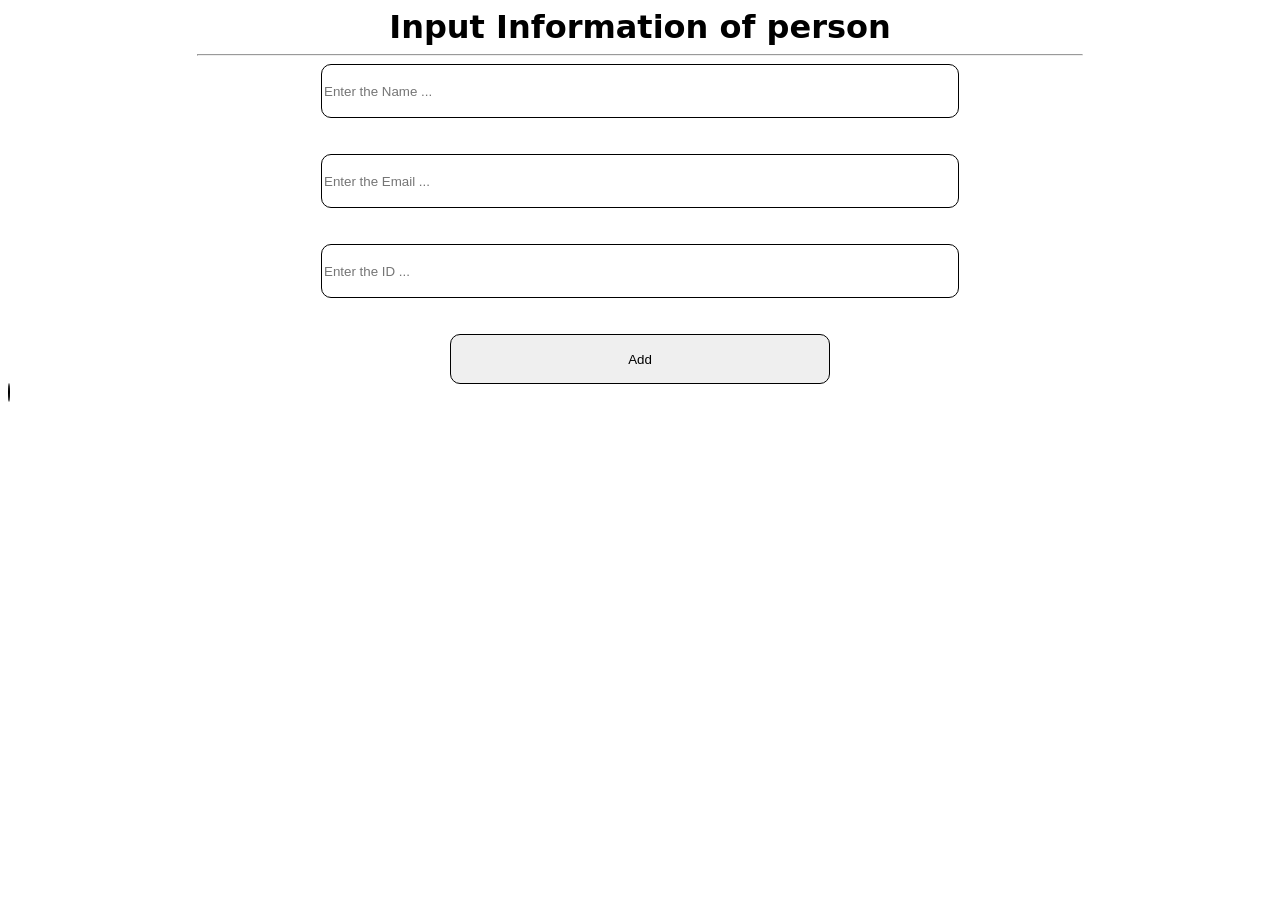
<file: testCode.html>
<!DOCTYPE html>
<html lang="en">
<head>
    <meta charset="UTF-8">
    <meta name="viewport" content="width=device-width, initial-scale=1.0">
    <title>Document</title>
</head>
<style>
    /* -------------for font-family ---------------- */
    .text1{font-family: system-ui, -apple-system, BlinkMacSystemFont, 'Segoe UI', Roboto, Oxygen, Ubuntu, Cantarell, 'Open Sans', 'Helvetica Neue', sans-serif;}
    /* ----------- for setting place of text1 ----------------- */
    .text1{display: flex;justify-content: center;align-items: center;margin:auto}
    .hr{width: 70%;}
    /* -----------------for style input ------------------ */
    .fill{border: 1px solid black; border-radius: 10px;width: 50%;height: 50px;display: flex;justify-content: center;align-items: center;margin:auto}
    /* --------------------- for button --------------------------- */
    #btn{border: 1px solid black; border-radius: 10px;width: 30%;height: 50px;display: flex;justify-content: center;align-items: center;margin:auto}
    #btn:hover{cursor: pointer;background-color: blue;color: white;}
    /* ---------------box  */
    .box-radius{border: 1px solid black;border-radius: 50%;width: 30px;height: 30px;}
</style>
<body>
    <div>
        <h1 class="text1">Input Information of person</h1>
        <hr class="hr">
        <div class="solid_box_login">
            <form id="form">
                <input class="fill" type="text" id="UserName" placeholder="Enter the Name ...">
                <br>
                <br>
                <input class="fill" type="email" id="Email" placeholder="Enter the Email ...">
                <br><br>
                <input class="fill" type="number" id="ID" placeholder="Enter the ID ...">
                <br><br>
                <button id="btn" type="submit">Add</button>
            </form>
        </div>
    </div>
    <div class="box-data">
        <span class="box-radius"></span>
    </div>
</body>
<script>
    const name = document.getElementById("UserName");
    const 
</script>
</html>
</file>
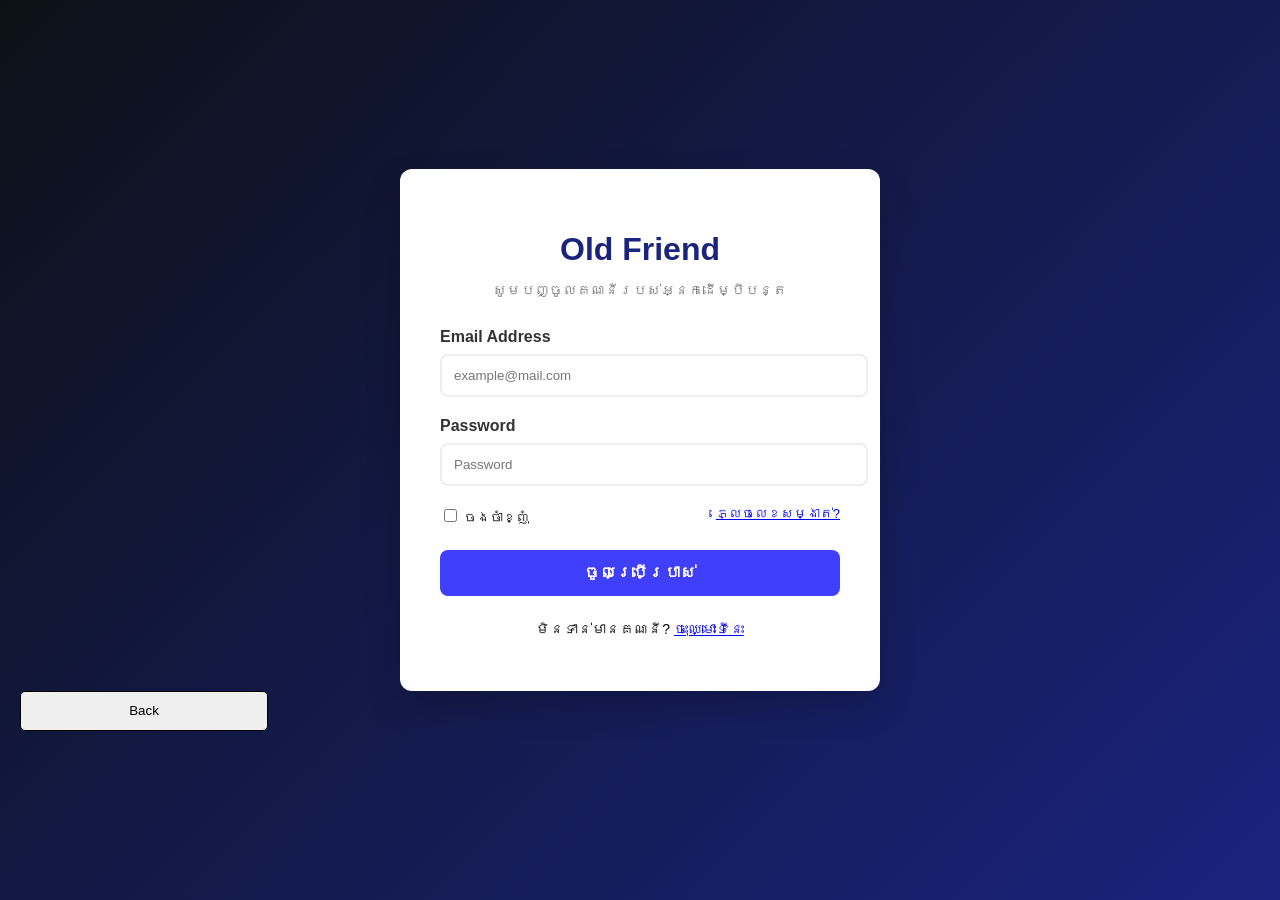
<file: Account/login.html>
<!DOCTYPE html>
<html lang="en">
<head>
    <meta charset="UTF-8">
    <meta name="viewport" content="width=device-width, initial-scale=1.0">
    <title>Login - Old Friend</title>
    <link rel="stylesheet" href="login.css">
</head>
<body>

<div class="login-wrapper">
    <div class="login-box">
        <div class="login-header">
            <h1>Old Friend</h1>
            <p>សូមបញ្ចូលគណនីរបស់អ្នកដើម្បីបន្ត</p>
        </div>

        <form id="fullLoginForm">
            <div class="input-field">
                <label>Email Address</label>
                <input type="email" id="userEmail" placeholder="example@mail.com" required>
            </div>

            <div class="input-field">
                <label>Password</label>
                <input type="password" id="userPassword" placeholder="Password" required>
            </div>

            <div class="login-options">
                <label><input type="checkbox"> ចងចាំខ្ញុំ</label>
                <a href="#">ភ្លេចលេខសម្ងាត់?</a>
            </div>

            <button type="submit" id="loginBtn" class="main-btn">
                <span class="btn-text">ចូលប្រើប្រាស់</span>
                <div class="loader" id="loader"></div>
            </button>
        </form>

        <p class="signup-link">មិនទាន់មានគណនី? <a href="#">ចុះឈ្មោះទីនេះ</a></p>
    </div>
    <button style="border: 1px solid black;border-radius: 5px;width:20%;height:40px;" onclick="window.location.href='../index.html'">Back</button>
</div>


<script src="login.js"></script>
</body>
</html>
</file>
<file: Account/login.css>
/* ការរៀបចំទូទៅ */
body {
    margin: 0;
    font-family: 'Khmer OS Battambang', Arial, sans-serif;
    background: linear-gradient(135deg, #0d1117 0%, #1a237e 100%);
    display: flex;
    justify-content: center;
    align-items: center;
    height: 100vh;
}

.login-wrapper {
    width: 100%;
    padding: 20px;
}

.login-box {
    background: #ffffff;
    max-width: 400px;
    margin: auto;
    padding: 40px;
    border-radius: 12px;
    box-shadow: 0 15px 35px rgba(0,0,0,0.2);
    text-align: center;
}

.login-header h1 {
    color: #1a237e;
    margin-bottom: 5px;
}

.login-header p {
    color: #777;
    font-size: 14px;
    margin-bottom: 30px;
}

.input-field {
    text-align: left;
    margin-bottom: 20px;
}

.input-field label {
    display: block;
    margin-bottom: 8px;
    font-weight: bold;
    color: #333;
}

.input-field input {
    width: 100%;
    padding: 12px;
    border: 2px solid #eee;
    border-radius: 8px;
    outline: none;
    transition: 0.3s;
}

.input-field input:focus {
    border-color: #3f3ffd;
}

.login-options {
    display: flex;
    justify-content: space-between;
    font-size: 13px;
    margin-bottom: 25px;
}

.main-btn {
    width: 100%;
    padding: 14px;
    background: #3f3ffd;
    color: white;
    border: none;
    border-radius: 8px;
    font-size: 16px;
    font-weight: bold;
    cursor: pointer;
    position: relative;
    overflow: hidden;
}

.main-btn:hover {
    background: #2e2ebd;
}

/* រចនា Loader (វិលៗ) */
.loader {
    display: none;
    width: 20px;
    height: 20px;
    border: 3px solid #f3f3f3;
    border-top: 3px solid #3f3ffd;
    border-radius: 50%;
    animation: spin 1s linear infinite;
    position: absolute;
    left: 47%;
}

@keyframes spin {
    0% { transform: rotate(0deg); }
    100% { transform: rotate(360deg); }
}

.signup-link {
    margin-top: 25px;
    font-size: 14px;
}
</file>
